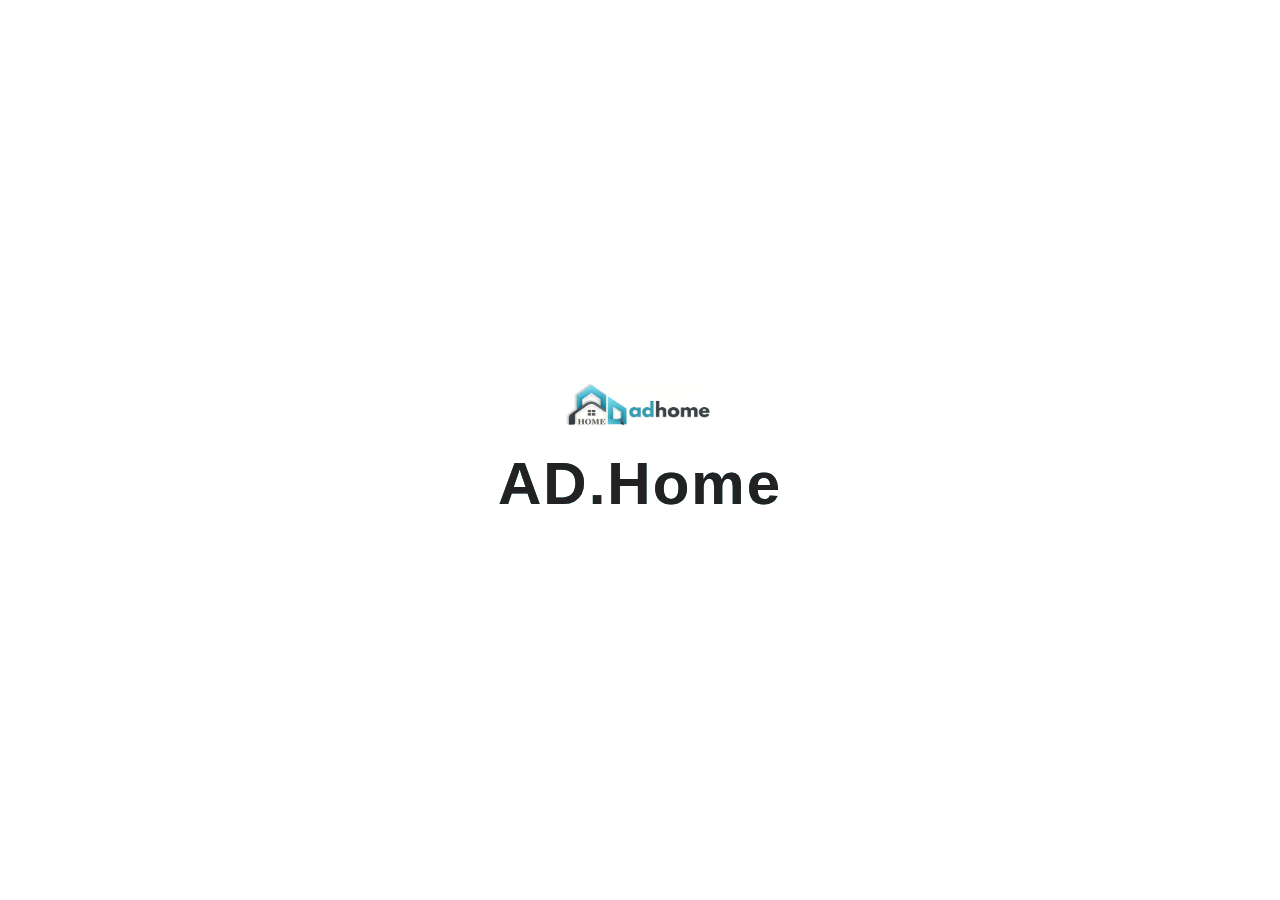
<file: index.html>
<!DOCTYPE html>
<html lang="en">

<head>
    <meta charset="UTF-8">
    <meta http-equiv="X-UA-Compatible" content="IE=edge">
    <meta name="viewport" content="width=device-width, initial-scale=1.0">
    <title>adhome</title>
    <link rel="stylesheet" href="index.css">
    <link rel="stylesheet" href="style.css">

    <link href="https://cdnjs.cloudflare.com/ajax/libs/font-awesome/5.15.4/css/all.min.css" rel="stylesheet">

    <style>
        .home .home-box {
            width: 100%;
            height: 110vh;
            background: linear-gradient(rgba(0, 0, 0, 0.45), rgba(0, 0, 0, 0.45)), url(homebg.png);
            background-repeat: no-repeat;
            background-size: cover;
            background-position: center;
            margin-top: 5rem;
        }
        
        .home .home-box .content {
            width: 100%;
            height: calc(100% - 65px);
            display: flex;
            justify-content: center;
            align-items: center;
            flex-direction: column;
        }
        
        .home .home-box .content h5 {
            text-transform: uppercase;
            color: white;
            font-size: .9rem;
            font-weight: 400;
            margin-bottom: 2rem;
            margin-top: 9rem;
        }
        
        .home .home-box .content h1 {
            font-size: 4rem;
            max-width: 50rem;
            color: white;
            /* Warna utama teks */
            text-align: center;
            font-weight: 600;
            line-height: 1.2;
            margin-bottom: 1rem;
            text-shadow: /* Bayangan utama */
            4px 4px 0 rgba(0, 0, 0, 0.4);
            /* Opsional: Bayangan lembut */
        }
        
        .home .home-box .content p {
            color: white;
            font-weight: 300;
            max-width: 40rem;
            font-size: 2rem;
            text-align: center;
            margin-bottom: 1rem;
        }
        
        .cta {
            margin-top: 1rem;
            display: inline-block;
            height: 10px;
            padding: 2rem 4rem;
            font-size: 1.5rem;
            color: white;
            background: linear-gradient(270deg, #036E89 30%, #369CB0 70%);
            border-radius: 30px;
            text-shadow: 1px 1px 0 rgba(0, 0, 0, 0.6);
            box-shadow: 1px 1px 3px rgba(1, 1, 3, 0.5);
            position: relative;
            /* Dibutuhkan untuk efek tambahan */
            overflow: hidden;
            text-align: left;
            /* Menghindari elemen glitch keluar dari tombol */
        }
        
        .cta::before {
            content: '';
            position: absolute;
            top: 0;
            left: -100%;
            /* Awal di luar tombol */
            width: 150%;
            /* Lebih lebar dari tombol untuk efek smooth */
            height: 100%;
            background: rgba(255, 255, 255, 0.3);
            transform: skewX(-45deg);
            /* Efek miring */
            animation: glitch-light 2s infinite;
            z-index: 1;
            pointer-events: none;
            /* Jangan mengganggu interaksi tombol */
        }
        
        .cta:hover {
            background: transparent;
            border: 1px solid #036E89;
            color: white;
        }
        
        @media (max-width: 768px) {
            .home .home-box {
                width: 100%;
                height: 100vh;
                background: linear-gradient(rgba(0, 0, 0, 0.45), rgba(0, 0, 0, 0.45)), url(bghomem.png);
                background-repeat: no-repeat;
                background-size: cover;
                background-position: center;
            }
            .cta {
                padding: 2rem 4rem;
                height: auto;
                /* Lebih kecil untuk layar HP */
                font-size: 1.3rem;
                /* Ukuran font lebih kecil */
                border-radius: 20px;
                /* Radius lebih kecil agar sesuai layar kecil */
            }
        }
        
        @media (max-width: 480px) {
            .cta {
                padding: 2rem 4rem;
                height: auto;
                /* Lebih kecil untuk layar HP */
                font-size: 1.3rem;
                /* Ukuran font lebih kecil */
                border-radius: 20px;
                /* Radius lebih kecil agar sesuai layar kecil */
            }
            header {
                padding: 0.5rem;
                box-shadow: none;
                margin-top: -0.7rem;
                padding-top: 0.7rem;
                left: 0;
                right: 0;
            }
        }
        
        .o {
            padding-bottom: 35px;
        }
        
        @keyframes glitch-light {
            0% {
                left: -150%;
                /* Mulai dari luar kiri */
            }
            50% {
                left: 100%;
                /* Bergerak ke luar kanan */
            }
            100% {
                left: 150%;
                /* Menghilang ke kanan */
            }
        }
        /* Property Card Start */
        
        .main-card {
            width: 800px;
            max-height: none;
            height: 180px;
            margin: 20px auto;
            padding: 1rem;
            background-color: #ffffff;
            border: 1px solid #ddd;
            border-radius: none;
            box-shadow: 0 4px 6px rgba(0, 0, 0, 0.306);
            transition: all 0.3s ease;
            border-radius: 20px;
        }
        
        .property-section {
            text-align: center;
            margin: 10px 0;
            margin-bottom: 5px;
        }
        
        .property-section .property-cards {
            display: flex;
            justify-content: flex-start;
            gap: 15px;
            /* Responsif untuk semua perangkat */
        }
        
        .property-section h2 {
            font-size: 24px;
            font-weight: bold;
            text-align: center;
            margin-top: -1rem;
        }
        
        .property-section p {
            font-size: 15px !important;
            color: black;
            margin-bottom: 5px;
            display: flex;
            align-items: center;
            justify-content: center;
            text-align: center;
            font-weight: 400;
            margin-left: 19.1rem;
        }
        
        .property-cards {
            display: flex;
            justify-content: center;
            flex-wrap: nowrap;
            gap: 10px;
            overflow-x: hidden;
            /* Menghilangkan scroll horizontal */
            padding: 10px;
            cursor: pointer;
        }
        
        .property-card {
            border: 2px solid black;
            border-radius: 8px;
            width: 140px;
            text-align: center;
            box-shadow: 0 4px 6px rgba(0, 0, 0, 0.1);
            overflow: hidden;
            background-color: #fff;
            flex-shrink: 0;
            height: 90px;
            border-radius: 40px;
            margin-top: -1rem;
        }
        
        .card-header {
            background-color: #777777c9;
            font-size: 12px;
            font-weight: bold;
            color: black;
            padding: 5px;
            border-radius: 10px;
        }
        
        .card-body {
            display: flex;
            flex-direction: column;
            /* Susun elemen secara vertikal */
            align-items: center;
            /* Teks dan gambar berada di tengah */
            justify-content: center;
            /* Posisikan elemen di tengah secara vertikal */
            padding: 0;
            /* Hilangkan padding yang tidak diperlukan */
            margin-top: 10px;
        }
        
        .property-icon {
            margin-top: -5px;
            width: 50px;
            height: 50px;
            margin-bottom: -10px;
            /* Memberikan jarak antara gambar dan teks */
        }
        
        .property-card .card-body p {
            margin-top: 15px;
            /* Menambahkan jarak di atas teks p */
            color: black;
            font-weight: 400;
        }
        
        .property-card p {
            font-size: 12px;
            font-weight: bold;
            margin: 0;
            font-weight: 800;
        }
        /* Media Query untuk perangkat kecil */
        
        @media (max-width: 768px) {
            .home .home-box {
                margin-top: -5rem;
            }
            .home .home-box .content h1 {
                font-size: 3.5rem;
            }
            .o {
                padding-bottom: 20px;
            }
            .main-card {
                width: 90%;
                padding: 1rem;
                max-height: none;
                height: 165px;
                border-radius: 20px;
            }
            .property-section .property-cards {
                padding-left: 5%;
            }
            .property-section h2 {
                padding-right: 10px;
                /* Mengurangi padding kanan untuk lebih responsif */
                margin-bottom: 10px;
                /* Memberikan jarak antar elemen */
            }
            .property-section p {
                padding-right: 10px;
                /* Mengurangi padding kanan agar tidak terlalu jauh */
                margin-bottom: 5px;
                margin-left: 0;
                font-size: 10px;
                /* Memberikan jarak antar elemen */
            }
            .card-body {
                padding: 0px;
                /* Menghapus padding negatif yang mungkin menyebabkan masalah */
                margin-top: 5px;
                /* Menambahkan sedikit jarak di atas elemen */
            }
            .property-cards {
                gap: 10px;
                /* Jarak antar kartu lebih proporsional */
                padding-left: 20px;
                /* Mengurangi padding kiri agar lebih rapi */
            }
            .property-card {
                margin-top: 0;
                width: 120px;
                height: 90px;
                padding: -5px;
                border-radius: 30px;
            }
            .property-icon {
                margin-top: 10px;
                width: 42px;
                height: 42px;
                margin-bottom: 5px;
            }
            .property-card p {
                font-size: 11px;
                margin-top: 5px;
                padding: -10px;
                text-align: center;
                display: flex;
                margin-left: 1rem;
                /* Menambahkan jarak atas agar lebih konsisten */
            }
        }
        
        @media (max-width: 480px) {
            .main-card {
                width: 95%;
                max-height: 300px;
                padding: 10px;
                /* Menambahkan padding agar terlihat lebih rapi */
            }
            .property-section .property-cards {
                padding-left: 2%;
            }
            .property-section h2 {
                font-size: 20px;
                text-align: center;
                margin-bottom: 8px;
                /* Menambah jarak antar elemen */
            }
            .property-section p {
                font-size: 14px;
                text-align: center;
                margin-bottom: 8px;
                /* Menambah jarak antar elemen */
            }
            .property-cards {
                gap: 8px;
                /* Jarak antar kartu lebih kecil di layar kecil */
                padding: 0 10px;
                border-radius: 10px;
                /* Memberikan ruang tepi kiri dan kanan */
            }
            .property-card {
                width: 120px;
                height: 80px;
            }
            .property-icon {
                width: 42px;
                height: 42px;
                margin-top: 2px;
                margin-bottom: -13px;
            }
            .property-card p {
                font-size: 8px;
                margin-top: 3px;
                /* Menambah sedikit jarak antar teks */
            }
        }
        
        .pad1 {
            padding: 1rem;
        }
        
        .intro-wrapper {
            text-align: center;
            display: flex;
            flex-direction: column;
            /* Mengubah arah flex menjadi kolom */
            justify-content: center;
            align-items: center;
            height: 100vh;
            background: white;
            color: #fff;
            font-family: 'Arial', sans-serif;
            overflow: hidden;
            transition: background 1s ease-in-out;
        }
        
        .gambar {
            max-width: 150px;
            margin-bottom: 20px;
            /* Memberikan jarak antara gambar dan teks */
        }
        
        .intro-text {
            font-size: 60px;
            font-weight: bold;
            letter-spacing: 2px;
            position: relative;
            color: white;
            animation: glitch 2.5s infinite;
        }
        
        .intro-text::before,
        .intro-text::after {
            content: attr(data-text);
            position: absolute;
            left: 0;
            top: 0;
            width: 100%;
            height: 100%;
            background: inherit;
            overflow: hidden;
            clip-path: inset(0 0 0 0);
        }
        
        .intro-text::before {
            color: #369CB0;
            animation: glitchBefore 2.5s infinite;
        }
        
        .intro-text::after {
            color: #222;
            animation: glitchAfter 2.5s infinite;
        }
        
        @keyframes glitch {
            0% {
                transform: none;
            }
            33% {
                transform: skew(-2deg, -2deg);
            }
            66% {
                transform: skew(2deg, 2deg);
            }
            100% {
                transform: none;
            }
        }
        
        @keyframes glitchBefore {
            0% {
                clip-path: inset(0 0 50% 0);
                transform: translate(-2px, -2px);
            }
            50% {
                clip-path: inset(30% 0 30% 0);
                transform: translate(2px, 2px);
            }
            100% {
                clip-path: inset(0 0 50% 0);
                transform: translate(-2px, -2px);
            }
        }
        
        @keyframes glitchAfter {
            0% {
                clip-path: inset(50% 0 0 0);
                transform: translate(2px, 2px);
            }
            50% {
                clip-path: inset(30% 0 30% 0);
                transform: translate(-2px, -2px);
            }
            100% {
                clip-path: inset(50% 0 0 0);
                transform: translate(2px, 2px);
            }
        }
        
        .bus-wrapper {
            display: none;
        }
        
        .bus-wrapper.show {
            display: block;
        }
        
        .custom-slideshow-container {
            position: relative;
            width: 100%;
            height: 75vh;
            /* Sesuaikan tinggi gambar */
            overflow: hidden;
            margin-top: 0;
            border-radius: 10px;
            object-fit: contain;
        }
        /* Slide Items */
        
        .custom-slide {
            display: none;
            /* Default: Hidden */
            width: 100%;
            height: 100%;
            position: absolute;
            box-sizing: border-box;
            border-radius: 10px;
            overflow: hidden;
        }
        
        .custom-slide img {
            width: 100%;
            height: 100%;
            object-fit: contain;
        }
        /* Fade Animation */
        
        .custom-fade {
            animation: fadeEffect 1.5s;
        }
        /* Dots Navigation */
        
        .custom-dots-container {
            text-align: center;
            margin-top: 10px;
            margin-left: 43%;
        }
        
        .custom-dot {
            display: inline-block;
            height: 10px;
            width: 10px;
            background-color: #ccc;
            margin: 0 5px;
            cursor: pointer;
            border-radius: 50%;
            transition: background-color 0.3s;
        }
        
        button.prev,
        button.next {
            position: absolute;
            top: 50%;
            padding: 16px;
            background: #33333394;
            color: white;
            border: none;
            cursor: pointer;
            font-size: 18px;
            z-index: 1;
            border-radius: 50%;
        }
        
        button.prev {
            left: 10px;
            transform: translateY(-50%);
        }
        
        button.next {
            right: 10px;
            transform: translateY(-50%);
        }
        /* Active Dot */
        
        .custom-dot.active {
            background: #369CB0;
        }
        /* Fade Effect for transition */
        
        @keyframes fadeEffect {
            0% {
                opacity: 0;
            }
            100% {
                opacity: 1;
            }
        }
        /* Styling untuk tombol prev/next */
        /* Fade Keyframes */
        
        @keyframes fadeEffect {
            from {
                opacity: 0.4;
            }
            to {
                opacity: 1;
            }
        }
        
        @media (max-width: 768px) {
            .custom-slideshow-container {
                position: relative;
                width: 100%;
                height: 30vh;
                /* Sesuaikan tinggi gambar */
                overflow: hidden;
                margin-top: 2rem;
                border-radius: 10px;
            }
            .custom-dots-container {
                text-align: center;
                margin-top: 10px;
                margin-left: 32%;
            }
            button.prev,
            button.next {
                padding: 10px;
                /* Kurangi padding untuk perangkat kecil */
                font-size: 14px;
                /* Kurangi ukuran font untuk perangkat kecil */
            }
            button.prev {
                left: 5px;
                /* Perbaiki posisi agar tombol tidak terlalu ke luar layar */
            }
            button.next {
                right: 5px;
                /* Perbaiki posisi agar tombol tidak terlalu ke luar layar */
            }
        }
        
        @media (max-width: 450px) {
            .custom-slideshow-container {
                position: relative;
                width: 100%;
                height: 25vh;
                /* Sesuaikan tinggi gambar */
                overflow: hidden;
                margin-top: 2rem;
                border-radius: 15px;
            }
            .custom-dots-container {
                text-align: center;
                margin-top: 10px;
                margin-left: 25%;
            }
        }
        /* footer section ends here  */
    </style>
</head>

<body>
    <div class="intro-wrapper" id="intro-wrapper">
        <img src="logofix.jpg" alt="Logo" class="gambar">
        <!-- Add your image source here -->
        <div class="intro-text" data-text="AD.Home">AD.Home</div>
    </div>
    <div class="bus-wrapper" id="bus-wrapper">
        <header class="header">
            <nav class="navbar">
                <a href="#" class="nav-logo"><img src="logofix.jpg" alt=""></a>
                <ul class="nav-menu">
                    <li class="nav-item">
                        <a href="index.html" class="nav-link" style="color: #369CB0;">home</a>
                    </li>
                    <li class="nav-item">
                        <a href="about.html" class="nav-link">about</a>
                    </li>
                    <li class="nav-item">
                        <a href="official.html" class="nav-link">official partner</a>
                    </li>
                    <li class="nav-item">
                        <a href="contact.html" class="nav-link">contact</a>
                    </li>
                </ul>
                <a href="https://wa.me/62822133355?text=Halo adhome.co.id saya ingin bertyanya seputar AD.Home" class="action-btn">Hubungi Kami</a>
                <div class="hamburger">
                    <span class="bar"></span>
                    <span class="bar"></span>
                    <span class="bar"></span>
                </div>
            </nav>
        </header>
        <!-- home section starts here  -->
        <section class="home">
            <div class="home-box">
                <div class="content">
                    <h5><span style="color: #369CB0; ">ad</span>.home</h5>
                    <h1>Cari dan Miliki Hunian Impianmu</h1>
                    <p style="  text-shadow: 
            2px 2px 0 rgba(0, 0, 0, 0.5);">Wujudkan hunian Impianmu dengan cara yang mudah dan berbagai macam pilihan</p>


                    <!-- property start -->
                    <div class="main-card">
                        <div class="property-section">
                            <h2>Tipe Properti</h2>
                            <p style="color: black; text-align: center;">Cari properti baru dan secondary di AD.Home</p>
                            <div class="property-cards">
                                <div class="property-card">

                                    <div class="card-body">
                                        <img src="slide (1).jpg" alt="Rumah" class="property-icon" />
                                        <p style="color: black; font-weight: 700;">Rumah</p>
                                    </div>
                                </div>
                                <div class="property-card">

                                    <div class="card-body">
                                        <img src="slide (3).jpg" alt="Apartment" class="property-icon" />
                                        <p style="color: black; font-weight: 700;">Apartment</p>
                                    </div>
                                </div>
                                <div class="property-card">

                                    <div class="card-body">
                                        <img src="slide (6).jpg" alt="Ruko" class="property-icon" />
                                        <p style="color: black; font-weight: 700;">Ruko</p>
                                    </div>
                                </div>
                                <div class="property-card">

                                    <div class="card-body">
                                        <img src="slide (4).jpg" alt="Kavling" class="property-icon" />
                                        <p style="color: black; font-weight: 700;">Kavling</p>
                                    </div>
                                </div>
                                <div class="property-card">

                                    <div class="card-body">
                                        <img src="slide (2).jpg" alt="Gudang" class="property-icon" />
                                        <p style="color: black; font-weight: 700;">Gudang</p>
                                    </div>
                                </div>
                                <div class="property-card">

                                    <div class="card-body">
                                        <img src="slide (5).jpg" alt="Office" class="property-icon" />
                                        <p style="color: black; font-weight: 700;">Office</p>
                                    </div>
                                </div>
                            </div>
                        </div>
                    </div>
                    <a href="about.html" class="cta o">Tentang Kami </a>
                    <!-- property end -->

                </div>
            </div>
        </section>
        <!-- home section ends here  -->


        <!-- featured section starts here  -->
        <section class="featured pad1">
            <div class="gallery">
                <div class="box ">
                    <div class="first-box">
                        <h4 class="label"><span style="color: #369CB0;">AD</span>.Home</h4>
                        <h2 class="heading">kenyamanan anda <span style="color: #369CB0; text-shadow: 1px 1px 0 rgba(0, 0, 0, 0.18);">proritas</span> kami</h2>
                        <p>
                            Di rumah, kenyamanan adalah segalanya. Kami berkomitmen untuk memberikan pengalaman terbaik, menghadirkan solusi yang memudahkan dan memenuhi setiap kebutuhan Anda. Setiap detail diperhatikan untuk memastikan Anda merasa betah dan aman, seperti di rumah
                            sendiri.
                        </p>
                        <a href="official.html">Official partner</a>
                        <div class="image">
                            <img src="logofix.jpg" alt="">
                        </div>
                    </div>
                </div>
                <div class="custom-slideshow-container" id="slider">
                    <!-- Slide Items -->
                    <div class="custom-slide custom-fade">
                        <img src="caros1.jpg" alt="Slide 1">
                    </div>
                    <div class="custom-slide custom-fade">
                        <img src="caros22.jpg" alt="Slide 2">
                    </div>
                    <div class="custom-slide custom-fade">
                        <img src="caros2.jpg" alt="Slide 3">
                    </div>
                    <div class="custom-slide custom-fade">
                        <img src="caros3.jpg" alt="Slide 4">
                    </div>
                    <div class="custom-slide custom-fade">
                        <img src="caros4.jpg" alt="Slide 5">
                    </div>
                    <div class="custom-slide custom-fade">
                        <img src="caros5.jpg" alt="Slide 6">
                    </div>
                    <div class="custom-slide custom-fade">
                        <img src="caros6.jpg" alt="Slide 7">
                    </div>
                    <div class="custom-slide custom-fade">
                        <img src="caros6.jpg" alt="Slide 8">
                    </div>

                    <!-- Prev and Next Buttons -->
                    <button class="prev" onclick="plusSlides(-1)">&#10094;</button>
                    <button class="next" onclick="plusSlides(1)">&#10095;</button>
                </div>

                <!-- Dots Navigation -->
                <div class="custom-dots-container">
                    <span class="custom-dot" onclick="setSlideFromDot(0)"></span>
                    <span class="custom-dot" onclick="setSlideFromDot(1)"></span>
                    <span class="custom-dot" onclick="setSlideFromDot(2)"></span>
                    <span class="custom-dot" onclick="setSlideFromDot(3)"></span>
                    <span class="custom-dot" onclick="setSlideFromDot(4)"></span>
                    <span class="custom-dot" onclick="setSlideFromDot(5)"></span>
                    <span class="custom-dot" onclick="setSlideFromDot(6)"></span>
                    <span class="custom-dot" onclick="setSlideFromDot(7)"></span>
                </div>

                <!-- <div class="box ">
                    <img src="bgbg.jpg" alt="">
                    <div class="content">
                        <h2>contoh artikel</h2>
                        <p>Lorem ipsum dolor sit amet.</p>
                        <div class="review-and-idr">
                            <div class="review"><i class="fa fa-star"></i> 4.9 | 853 review</div>

                        </div>
                    </div>
                </div>
                <div class="box ">
                    <img src="bgbg.jpg" alt="">
                    <div class="content">
                        <h2>contoh artikel</h2>
                        <p>Lorem ipsum dolor sit amet.</p>
                        <div class="review-and-idr">
                            <div class="review"><i class="fa fa-star"></i> 4.9 | 853 review</div>

                        </div>
                    </div>
                </div>
                <div class="box">
                    <img src="bgbg.jpg" alt="">
                    <div class="content">
                        <h2>contoh artikel</h2>
                        <p>Lorem ipsum dolor sit amet.</p>
                        <div class="review-and-idr">
                            <div class="review"><i class="fa fa-star"></i> 4.9 | 853 review</div>

                        </div>
                    </div>
                </div> -->
            </div>
        </section>
        <!-- featured section ends here  -->


        <!-- article section starts here  -->
        <section class="article pad1">

            <h2 class="heading">AD.Home</h2>
            <div class="container">

                <div class="latest-article">
                    <a href="https://www.detik.com/properti/tips-dan-panduan/d-7292730/beli-rumah-sekarang-atau-nanti-ini-saran-crazy-rich-jusuf-hamka/amp" target="_blank" style="text-decoration: none;">
                        <img src="yusuf.jpg" alt="">
                        <p>Jusuf Hamka.</p>
                        <h3>Beli Rumah Sekarang atau Nanti? Ini Saran Crazy Rich Jusuf Hamka</h3>
                    </a>
                </div>

                <div class="more-article">
                    <div class="box box1">
                        <div class="image">
                            <img src="bgbg.jpg" alt="">
                        </div>
                        <div class="text">
                            <h3>contoh artikel</h3>
                            <li>Lorem ipsum dolor sit amet.</li>
                        </div>
                    </div>
                    <div class="box box2">
                        <div class="image">
                            <img src="bgbg.jpg" alt="">
                        </div>
                        <div class="text">
                            <h3>contoh artikel</h3>
                            <li>Lorem ipsum dolor sit amet.</li>
                        </div>
                    </div>
                    <!-- <div class="box box3">
                        <div class="image">
                            <img src="bgbg.jpg" alt="">
                        </div>
                        <div class="text">
                            <h3>contoh artikel</h3>
                            <li>Lorem ipsum dolor sit amet.</li>
                        </div>
                    </div> -->
                    <!-- <div class="box box4">
                        <div class="image">
                            <img src="bgbg.jpg" alt="">
                        </div>
                        <div class="text">
                            <h3>contoh artikel</h3>
                            <li>Lorem ipsum dolor sit amet.</li>
                        </div>
                    </div> -->
                </div>
            </div>
        </section>
        <!-- article section ends here  -->
        <!-- footer section starts here  -->
        <footer>
            <section class="footer">
                <div class="container">
                    <div class="detail">
                        <h3><img src="logor.png" alt=""></h3>
                        <p>Ruko river town jl. Celebration boulevard Blok BA 2 no.20. Grand wisata kel.lambang sari. Kec. Tambun Selatan kab bekasi 17510. Jawa Barat.</p>
                        <h5>Social Media </h5>
                        <a href="#">Official.adhome@gmail.com</a>
                        <!--  -->
                        <div class="social">
                            <a href="https://www.facebook.com/username" target="_blank" class="icon" title="Facebook">
                                <i class="fab fa-facebook-square"></i>
                            </a>
                            <a href="https://www.instagram.com/adhome.co.id?igsh=MWtjOTBvbWk1cnFtdA==" target="_blank" class="icon" title="Instagram">
                                <i class="fab fa-instagram"></i>
                            </a>
                            <a href="https://www.tiktok.com/@username" target="_blank" class="icon" title="TikTok">
                                <i class="fab fa-tiktok"></i>
                            </a>

                        </div>
                    </div>
                    <div class="about-us">
                        <h4>Menu</h4>
                        <li><a href="index.html">home</a></li>
                        <li><a href="about.html">about us</a></li>
                        <li><a href="official.html">official partner<span>Lihat Sekarang!</span></a></li>
                        <li><a href="contact.html">contact</a></li>
                    </div>
                    <div class="about-us">
                        <h4>help</h4>
                        <li><a href="#">contact</a></li>
                    </div>
                    <div class="about-us">
                        <h4>Butuh Info?</h4>
                        <li><a href="index.html">home</a></li>
                        <li><a href="about.html">about AD.Home</a></li>
                    </div>
                </div>

                <div class="copyright">
                    <div style="color: black; font-weight: 540; text-align: center;">
                        &copy;2025 - AD.Home all rights reserved
                    </div>

                </div>
            </section>
        </footer>
        <a href="https://wa.me/62822133355?text=Halo adhome.co.id saya ingin bertyanya seputar AD.Home" class="whatsapp-float" target="_blank" title="Hubungi kami di WhatsApp">
            <div class="whatsapp-ripple"></div>
            <img src="iconwa.png" alt="WhatsApp">
        </a>

    </div>
    <!-- footer section ends here  -->

    <script src="script.js"></script>

    <script>
        // Handle the intro animation and show bus content after 3 seconds
        setTimeout(() => {
            document.getElementById('intro-wrapper').style.display = 'none'; // Hide the intro animation
            document.getElementById('bus-wrapper').classList.add('show'); // Show the bus content
        }, 3000); // 3 seconds delay for the animation
    </script>

</body>

</html>
</file>
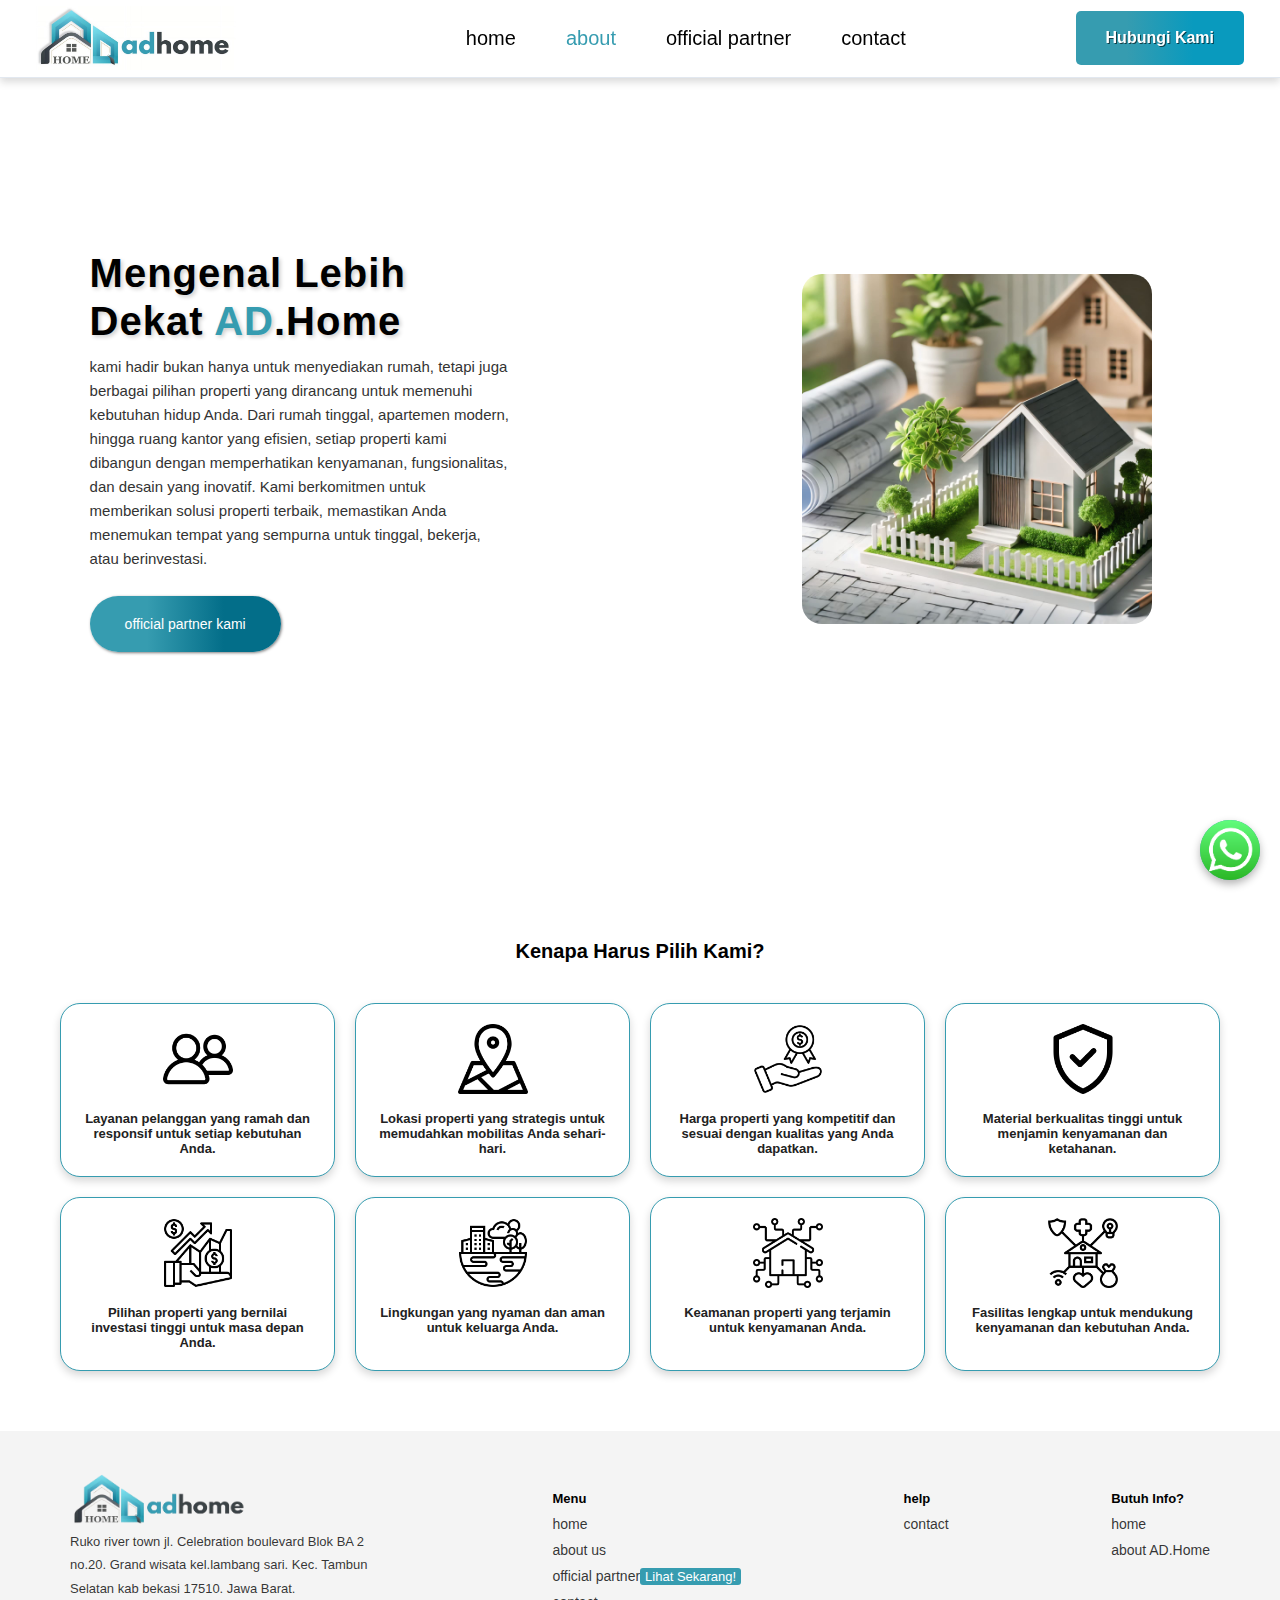
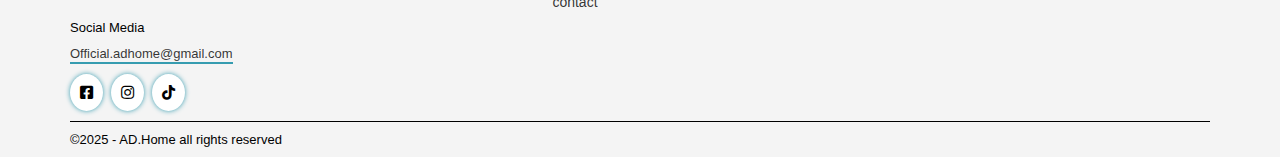
<file: about.html>
<!DOCTYPE html>
<html lang="en">

<head>
    <meta charset="UTF-8">
    <meta name="viewport" content="width=device-width, initial-scale=1.0">
    <title>About us -adhome</title>
    <link rel="stylesheet" href="style.css">
    <link href="https://cdnjs.cloudflare.com/ajax/libs/font-awesome/5.15.4/css/all.min.css" rel="stylesheet">
    <style>
        body {
            font-family: 'poppins', sans-serif;
        }
        
        ul {
            margin: 0;
            padding: 0;
            list-style: none;
        }
        
        a {
            text-decoration: none;
        }
        
        .horo {
            min-height: 100vh;
            display: flex;
            align-items: center;
            justify-content: space-between;
            background-color: white;
            position: relative;
            margin-bottom: 0;
            background: white;
            background-position: center;
            background-repeat: no-repeat;
            background-size: cover;
            flex-wrap: wrap;
            /* Memungkinkan elemen untuk mengalir pada layar kecil */
        }
        
        .horo .contont {
            flex: 1;
            padding: 1.4rem 7%;
            max-width: 60rem;
            margin-right: 20px;
            /* Jarak antara teks dan gambar */
        }
        
        .horo .contont h1 {
            font-family: 'Josefin Sans', sans-serif;
            font-size: 4em;
            color: black;
            text-shadow: 2px 2px 4px rgba(0, 0, 0, 0.2);
            font-weight: 600;
            line-height: 1.2;
            margin-bottom: 1rem;
            letter-spacing: 1px;
            /* Menambahkan jarak antar huruf */
        }
        
        .horo .contont p {
            font-size: 1.5rem;
            /* Ukuran font yang lebih nyaman untuk dibaca */
            margin-top: 1rem;
            line-height: 1.6;
            font-weight: 400;
            /* Mengurangi ketebalan font agar lebih ringan */
            color: #333;
            max-width: 500px;
            margin-bottom: 1.5rem;
        }
        
        .horo .contont .cto {
            margin-top: 1rem;
            display: inline-block;
            padding: 2rem 3.5rem;
            font-size: 1.4rem;
            color: white;
            background: linear-gradient(270deg, #036E89 30%, #369CB0 70%);
            border-radius: 30px;
            box-shadow: 1px 1px 3px rgba(1, 1, 3, 0.5);
            text-decoration: none;
        }
        
        .horo .contont .cto:hover {
            background: transparent;
            border: 1px solid #369CB0;
            color: #369CB0;
        }
        /* Gaya untuk gambar bus */
        
        .horo .bus {
            position: relative;
            right: 10%;
            width: 350px;
        }
        
        .horo .bus img {
            width: 100%;
            max-width: 350px;
            height: auto;
            object-fit: cover;
            border-radius: 20px;
        }
        /* Media Queries untuk perangkat dengan lebar maksimal 768px */
        
        @media screen and (max-width: 768px) {
            .horo {
                text-align: center;
                flex-direction: column;
                /* Gambar turun ke bawah teks pada perangkat kecil */
            }
            .horo .contont {
                margin-top: 70px;
            }
            .horo .contont h1 {
                font-size: 3.5em;
            }
            .horo .contont p {
                font-size: 1.5rem;
            }
            .horo .contont .cto {
                font-size: 1.2rem;
                padding: 2rem 3rem;
            }
            .horo .bus {
                right: 0;
                width: 80%;
                /* Menyesuaikan ukuran gambar */
                margin-top: 2rem;
                /* Memberikan jarak setelah teks */
            }
        }
        /* Media Queries untuk perangkat dengan lebar maksimal 480px */
        
        @media screen and (max-width: 480px) {
            .horo .contont {
                margin-top: 70px;
            }
            .horo .contont h1 {
                font-size: 2.8em;
            }
            .horo .contont p {
                font-size: 1.3rem;
            }
            .horo .contont .cto {
                font-size: 1.3rem;
                padding: 2rem 3rem;
            }
        }
        
        .why-choose-us {
            text-align: center;
            padding: 40px 20px;
        }
        
        .why-choose-us h2 {
            font-size: 2rem;
            margin-bottom: 20px;
            color: black;
        }
        
        .card-container {
            display: grid;
            grid-template-columns: repeat(4, 1fr);
            /* Default: 4 card sejajar */
            gap: 20px;
            max-width: 1200px;
            margin: 0 auto;
            padding: 20px;
        }
        
        .card {
            background: #fff;
            border-radius: 8px;
            box-shadow: 0 4px 8px rgba(0, 0, 0, 0.162);
            padding: 20px;
            text-align: center;
            transition: transform 0.3s ease;
            border-radius: 20px;
            border: 1px solid #369CB0;
        }
        
        .card:hover {
            transform: translateY(-10px);
        }
        
        .card img {
            width: 70px;
            height: 70px;
            object-fit: contain;
            margin-bottom: 15px;
        }
        
        .card p {
            font-size: 1.3rem;
            color: #222;
            font-weight: 600;
        }
        /* Responsiveness */
        
        @media (max-width: 992px) {
            .card-container {
                grid-template-columns: repeat(2, 1fr);
                /* 2 card sejajar untuk perangkat kecil */
            }
        }
        
        @media (max-width: 480px) {
            .card p {
                font-size: 1rem;
            }
        }
    </style>
</head>

<body>
    <header class="header">
        <nav class="navbar">
            <a href="#" class="nav-logo"><img src="logofix.jpg" alt=""></a>
            <ul class="nav-menu">
                <li class="nav-item">
                    <a href="index.html" class="nav-link">home</a>
                </li>
                <li class="nav-item">
                    <a href="about.html" class="nav-link" style="color: #369CB0;">about</a>
                </li>
                <li class="nav-item">
                    <a href="official.html" class="nav-link">official partner</a>
                </li>
                <li class="nav-item">
                    <a href="contact.html" class="nav-link">contact</a>
                </li>
            </ul>
            <a href="https://wa.me/62822133355?text=Halo adhome.co.id saya ingin bertyanya seputar AD.Home" class="action-btn">Hubungi Kami</a>
            <div class="hamburger">
                <span class="bar"></span>
                <span class="bar"></span>
                <span class="bar"></span>
            </div>
        </nav>
    </header>
    <section class="horo" id="home">
        <main class="contont">
            <div data-aos="fade-right" data-aos-duration="700">
                <h1>
                    Mengenal Lebih Dekat <span style="color: #369CB0;">AD</span>.Home


                </h1>
                <p> kami hadir bukan hanya untuk menyediakan rumah, tetapi juga berbagai pilihan properti yang dirancang untuk memenuhi kebutuhan hidup Anda. Dari rumah tinggal, apartemen modern, hingga ruang kantor yang efisien, setiap properti kami dibangun
                    dengan memperhatikan kenyamanan, fungsionalitas, dan desain yang inovatif. Kami berkomitmen untuk memberikan solusi properti terbaik, memastikan Anda menemukan tempat yang sempurna untuk tinggal, bekerja, atau berinvestasi.</p>

                <a href="official.html" class="cto">official partner kami</a>
            </div>
        </main>

        <div class="bus">
            <img src="rumah.jpg" alt="">
        </div>


    </section>


    <section class="why-choose-us">
        <h2>Kenapa Harus Pilih Kami?</h2>
        <div class="card-container">
            <div class="card">
                <img src="about (8).png" alt="Gambar 1">
                <p>Layanan pelanggan yang ramah dan responsif untuk setiap kebutuhan Anda.</p>
            </div>
            <div class="card">
                <img src="about (6).png" alt="Gambar 2">
                <p>Lokasi properti yang strategis untuk memudahkan mobilitas Anda sehari-hari.</p>
            </div>
            <div class="card">
                <img src="about (5).png" alt="Gambar 3">
                <p>Harga properti yang kompetitif dan sesuai dengan kualitas yang Anda dapatkan.</p>
            </div>
            <div class="card">
                <img src="about (7).png" alt="Gambar 4">
                <p>Material berkualitas tinggi untuk menjamin kenyamanan dan ketahanan.</p>
            </div>
            <div class="card">
                <img src="about (4).png" alt="Gambar 4">
                <p>Pilihan properti yang bernilai investasi tinggi untuk masa depan Anda.</p>
            </div>
            <div class="card">
                <img src="about (2).png" alt="Gambar 4">
                <p>Lingkungan yang nyaman dan aman untuk keluarga Anda.</p>
            </div>
            <div class="card">
                <img src="about (9).png" alt="Gambar 4">
                <p>Keamanan properti yang terjamin untuk kenyamanan Anda.</p>
            </div>
            <div class="card">
                <img src="about (1).png" alt="Gambar 4">
                <p>Fasilitas lengkap untuk mendukung kenyamanan dan kebutuhan Anda.</p>
            </div>
        </div>
    </section>
    <!-- footer section starts here  -->
    <footer>
        <section class="footer">
            <div class="container">
                <div class="detail">
                    <h3><img src="logor.png" alt=""></h3>
                    <p>Ruko river town jl. Celebration boulevard Blok BA 2 no.20. Grand wisata kel.lambang sari. Kec. Tambun Selatan kab bekasi 17510. Jawa Barat.</p>
                    <h5>Social Media </h5>
                    <a href="#">Official.adhome@gmail.com</a>
                    <!--  -->
                    <div class="social">
                        <a href="https://www.facebook.com/username" target="_blank" class="icon" title="Facebook">
                            <i class="fab fa-facebook-square"></i>
                        </a>
                        <a href="https://www.instagram.com/adhome.co.id?igsh=MWtjOTBvbWk1cnFtdA==" target="_blank" class="icon" title="Instagram">
                            <i class="fab fa-instagram"></i>
                        </a>
                        <a href="https://www.tiktok.com/@username" target="_blank" class="icon" title="TikTok">
                            <i class="fab fa-tiktok"></i>
                        </a>

                    </div>
                </div>
                <div class="about-us">
                    <h4>Menu</h4>
                    <li><a href="index.html">home</a></li>
                    <li><a href="about.html">about us</a></li>
                    <li><a href="official.html">official partner<span>Lihat Sekarang!</span></a></li>
                    <li><a href="contact.html">contact</a></li>
                </div>
                <div class="about-us">
                    <h4>help</h4>
                    <li><a href="#">contact</a></li>
                </div>
                <div class="about-us">
                    <h4>Butuh Info?</h4>
                    <li><a href="index.html">home</a></li>
                    <li><a href="about.html">about AD.Home</a></li>
                </div>
            </div>

            <div class="copyright">
                <div style="color: black; font-weight: 540; text-align: center;">
                    &copy;2025 - AD.Home all rights reserved
                </div>

            </div>
        </section>
    </footer>
    <a href="https://wa.me/62822133355?text=Halo adhome.co.id saya ingin bertyanya seputar AD.Home" class="whatsapp-float" target="_blank" title="Hubungi kami di WhatsApp">
        <div class="whatsapp-ripple"></div>
        <img src="iconwa.png" alt="WhatsApp">
    </a>
    <script src="script.js"></script>
</body>

</html>
</file>
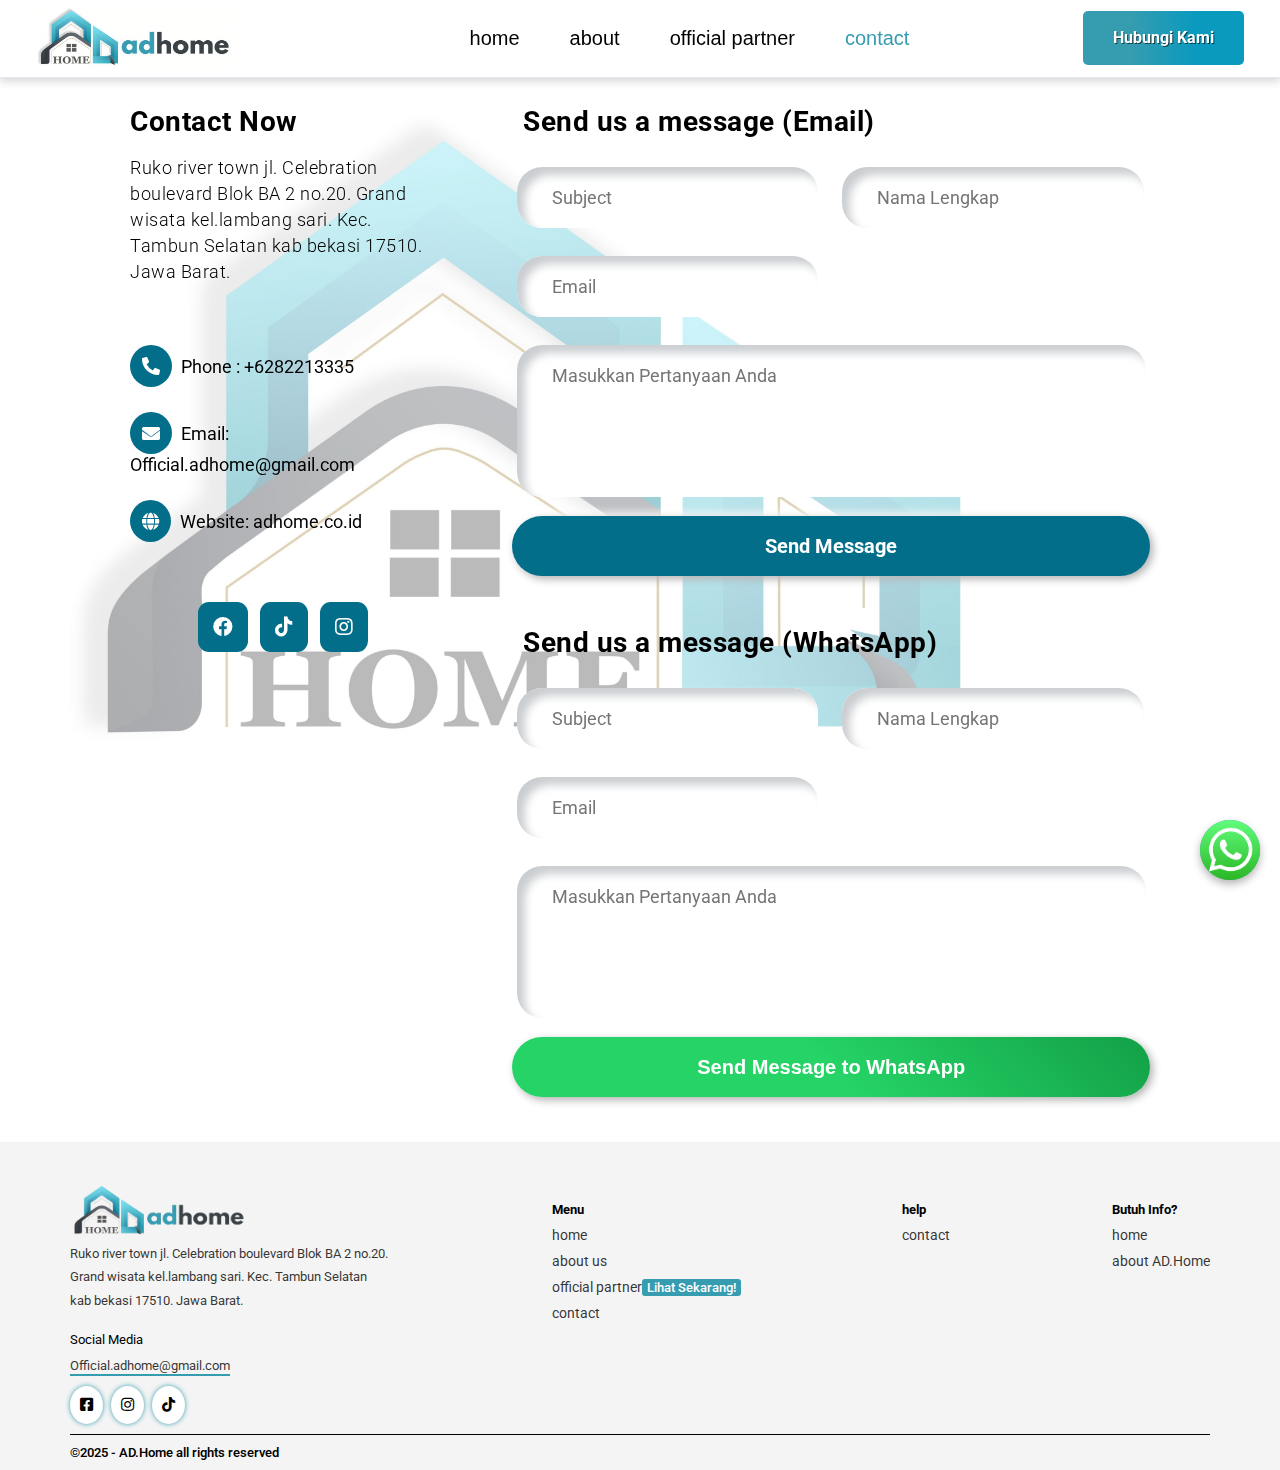
<file: contact.html>
<!DOCTYPE html>
<html lang="en">

<head>
    <meta charset="UTF-8">
    <meta http-equiv="X-UA-Compatible" content="IE=edge">
    <meta name="viewport" content="width=device-width, initial-scale=1.0">
    <title>Contact us - adhome</title>
    <link rel="stylesheet" href="https://fonts.googleapis.com/css2?family=Roboto:wght@300;400;500;700&display=swap">
    <!-- Font Awesome CDN -->
    <link rel="stylesheet" href="https://use.fontawesome.com/releases/v5.15.4/css/all.css">
    <link href="https://cdnjs.cloudflare.com/ajax/libs/font-awesome/5.15.4/css/all.min.css" rel="stylesheet">
    <link rel="stylesheet" href="style.css">
    <style>
        * {
            padding: 0;
            margin: 0;
            box-sizing: border-box;
        }
        
        body {
            background: white;
            font-family: 'poppins', sans-serif;
        }
        
        body::before {
            content: "";
            position: fixed;
            top: 0;
            left: 0;
            width: 100%;
            height: 100%;
            background-image: url(bgcon.jpg);
            background-size: contain;
            background-position: center;
            background-repeat: no-repeat;
            opacity: 0.4;
            /* Transparansi */
            z-index: -1;
            transform: translateX(-20px);
            /* Agar tetap di belakang konten lainnya */
        }
        
        body,
        input,
        textarea,
        a {
            font-family: 'Roboto', sans-serif;
        }
        
        #section-wrapper {
            width: 100%;
            padding: 10px;
            margin-top: 2rem;
        }
        
        .box-wrapper {
            position: relative;
            display: table;
            width: 1100px;
            margin: auto;
            margin-top: 35px;
            border-radius: 30px;
        }
        
        .info-wrap {
            width: 35%;
            height: 551px;
            padding: 40px;
            float: left;
            display: block;
            border-radius: 30px 0px 0px 30px;
            background: none;
            color: black;
        }
        
        .info-title {
            text-align: left;
            font-size: 28px;
            letter-spacing: 0.5px;
        }
        
        .info-sub-title {
            font-size: 18px;
            font-weight: 300;
            margin-top: 17px;
            letter-spacing: 0.5px;
            line-height: 26px;
        }
        
        .info-details {
            list-style: none;
            margin: 60px 0px;
        }
        
        .info-details li {
            margin-top: 25px;
            font-size: 18px;
            color: white;
        }
        
        .info-details li i {
            background: #036E89;
            padding: 12px;
            border-radius: 50%;
            margin-right: 5px;
        }
        
        .info-details li a {
            color: black;
            text-decoration: none;
        }
        
        .info-details li a:hover {
            color: #036E89;
        }
        
        .social-icons {
            list-style: none;
            text-align: center;
            margin: 20px 0px;
        }
        
        .social-icons li {
            display: inline-block;
        }
        
        .social-icons li i {
            background: #036E89;
            color: #fff;
            padding: 15px;
            font-size: 20px;
            border-radius: 22%;
            margin: 0px 5px;
            cursor: pointer;
            transition: all .5s;
        }
        
        .social-icons li i:hover {
            background: #fff;
            color: #036E89;
        }
        
        .form-wrap {
            width: 65%;
            float: right;
            padding: 40px 25px 35px 25px;
            border-radius: 0px 30px 30px 0px;
            background: none;
        }
        
        .form-title {
            text-align: left;
            margin-left: 23px;
            font-size: 28px;
            letter-spacing: 0.5px;
        }
        
        .form-fields {
            display: table;
            width: 100%;
            padding: 15px 5px 5px 5px;
        }
        
        .form-fields input,
        .form-fields textarea {
            border: none;
            outline: none;
            background: none;
            font-size: 18px;
            color: #555;
            padding: 20px 10px 20px 5px;
            width: 100%;
        }
        
        .form-fields textarea {
            height: 150px;
            resize: none;
        }
        
        .form-group {
            width: 46%;
            float: left;
            padding: 0px 30px;
            margin: 14px 12px;
            border-radius: 25px;
            box-shadow: inset 8px 8px 8px #cbced1, inset -8px -8px 8px #ffffff;
            background: white;
        }
        
        .form-fields .form-group:last-child {
            width: 96%;
        }
        
        .submit-button {
            width: 96%;
            height: 60px;
            margin: 0px 12px;
            border-radius: 30px;
            font-size: 20px;
            font-weight: 700;
            outline: none;
            border: none;
            cursor: pointer;
            color: #fff;
            text-align: center;
            background: #036E89;
            box-shadow: 3px 3px 8px #b1b1b1, -3px -3px 8px #ffffff;
            transition: .5s;
        }
        
        .submit-button:hover {
            background: #036E89;
        }
        /* Responsive css */
        
        @media only screen and (max-width: 767px) {
            body::before {
                content: "";
                position: fixed;
                top: 0;
                left: 0;
                width: 100%;
                height: 100%;
                background-image: url(bgconm.jpg);
                background-size: cover;
                background-position: center;
                background-repeat: no-repeat;
                opacity: 0.4;
                /* Transparansi */
                z-index: -1;
                transform: none;
                /* Agar tetap di belakang konten lainnya */
            }
            .box-wrapper {
                width: 100%;
            }
            .info-wrap,
            .form-wrap {
                width: 100%;
                height: inherit;
                float: none;
            }
            .info-wrap {
                border-radius: 30px 30px 0px 0px;
            }
            .form-wrap {
                border-radius: 0px 0px 30px 30px;
            }
            .form-group {
                width: 100%;
                float: none;
                margin: 25px 0px;
            }
            .form-fields .form-group:last-child,
            .submit-button {
                width: 100%;
            }
            .submit-button {
                margin: 10px 0px;
            }
        }
    </style>
</head>

<body>
    <header class="header">
        <nav class="navbar">
            <a href="#" class="nav-logo"><img src="logofix.jpg" alt=""></a>
            <ul class="nav-menu">
                <li class="nav-item">
                    <a href="index.html" class="nav-link">home</a>
                </li>
                <li class="nav-item">
                    <a href="about.html" class="nav-link">about</a>
                </li>
                <li class="nav-item">
                    <a href="official.html" class="nav-link">official partner</a>
                </li>
                <li class="nav-item">
                    <a href="contact.html" class="nav-link" style="color: #369CB0;">contact</a>
                </li>
            </ul>
            <a href="https://wa.me/62822133355?text=Halo adhome.co.id saya ingin bertyanya seputar AD.Home" class="action-btn">Hubungi Kami</a>
            <div class="hamburger">
                <span class="bar"></span>
                <span class="bar"></span>
                <span class="bar"></span>
            </div>
        </nav>
    </header>
    <section id="section-wrapper">
        <div class="box-wrapper">
            <div class="info-wrap">
                <h2 class="info-title">Contact Now</h2>
                <h3 class="info-sub-title">Ruko river town jl. Celebration boulevard Blok BA 2 no.20. Grand wisata kel.lambang sari. Kec. Tambun Selatan kab bekasi 17510. Jawa Barat.</h3>
                <ul class="info-details">
                    <li>
                        <i class="fas fa-phone-alt"></i>
                        <span style="color : black;">Phone :</span> <a href="tel:+6282213335">+6282213335</a>
                    </li>
                    <li>
                        <i class="fas fa-envelope"></i>
                        <span style="color : black;">Email:</span> <a href="mailto:Official.adhome@gmail.com">Official.adhome@gmail.com</a>
                    </li>
                    <li>
                        <i class="fas fa-globe"></i>
                        <span style="color : black;">Website:</span> <a href="adhome.co.id">adhome.co.id</a>
                    </li>
                </ul>
                <ul class="social-icons">
                    <li><a href="#"><i class="fab fa-facebook"></i></a></li>
                    <li><a href="#"><i class="fab fa-tiktok"></i></a></li>
                    <li><a href="https://www.instagram.com/adhome.co.id?igsh=MWtjOTBvbWk1cnFtdA=="><i class="fab fa-instagram"></i></a></li>
                </ul>
            </div>
            <div class="form-wrap">
                <form action="send_email.php" method="POST">
                    <h2 class="form-title">Send us a message (Email)</h2>
                    <div class="form-fields">
                        <div class="form-group">
                            <input type="text" name="subject" class="fname" placeholder="Subject" required>
                        </div>
                        <div class="form-group">
                            <input type="text" name="name" class="lname" placeholder="Nama Lengkap" required>
                        </div>
                        <div class="form-group">
                            <input type="email" name="email" class="email" placeholder="Email" required>
                        </div>
                        <div class="form-group">
                            <textarea name="message" placeholder="Masukkan Pertanyaan Anda" required></textarea>
                        </div>
                    </div>
                    <input type="submit" value="Send Message" class="submit-button">
                </form>


                <!-- WhatsApp Form -->
                <form id="whatsappForm" style="padding-top: 5rem;">
                    <h2 class="form-title">Send us a message (WhatsApp)</h2>
                    <div class="form-fields">
                        <div class="form-group">
                            <input type="text" name="subject" class="fname" placeholder="Subject" required>
                        </div>
                        <div class="form-group">
                            <input type="text" name="name" class="lname" placeholder="Nama Lengkap" required>
                        </div>
                        <div class="form-group">
                            <input type="email" name="email" class="email" placeholder="Email" required>
                        </div>
                        <div class="form-group">
                            <textarea name="message" placeholder="Masukkan Pertanyaan Anda" required></textarea>
                        </div>
                    </div>
                    <button type="submit" class="submit-button" style="background: linear-gradient(45deg, #25D366, #25D366, #13a047);">
                        Send Message to WhatsApp
                    </button>
                </form>

            </div>
        </div>
    </section>
    <!-- footer section starts here  -->
    <footer>
        <section class="footer">
            <div class="container">
                <div class="detail">
                    <h3><img src="logor.png" alt=""></h3>
                    <p>Ruko river town jl. Celebration boulevard Blok BA 2 no.20. Grand wisata kel.lambang sari. Kec. Tambun Selatan kab bekasi 17510. Jawa Barat.</p>
                    <h5>Social Media </h5>
                    <a href="#">Official.adhome@gmail.com</a>
                    <!--  -->
                    <div class="social">
                        <a href="https://www.facebook.com/username" target="_blank" class="icon" title="Facebook">
                            <i class="fab fa-facebook-square"></i>
                        </a>
                        <a href="https://www.instagram.com/adhome.co.id?igsh=MWtjOTBvbWk1cnFtdA==" target="_blank" class="icon" title="Instagram">
                            <i class="fab fa-instagram"></i>
                        </a>
                        <a href="https://www.tiktok.com/@username" target="_blank" class="icon" title="TikTok">
                            <i class="fab fa-tiktok"></i>
                        </a>

                    </div>
                </div>
                <div class="about-us">
                    <h4>Menu</h4>
                    <li><a href="index.html">home</a></li>
                    <li><a href="about.html">about us</a></li>
                    <li><a href="official.html">official partner<span>Lihat Sekarang!</span></a></li>
                    <li><a href="contact.html">contact</a></li>
                </div>
                <div class="about-us">
                    <h4>help</h4>
                    <li><a href="#">contact</a></li>
                </div>
                <div class="about-us">
                    <h4>Butuh Info?</h4>
                    <li><a href="index.html">home</a></li>
                    <li><a href="about.html">about AD.Home</a></li>
                </div>
            </div>

            <div class="copyright">
                <div style="color: black; font-weight: 540; text-align: center;">
                    &copy;2025 - AD.Home all rights reserved
                </div>

            </div>
        </section>
    </footer>
    <a href="https://wa.me/62822133355?text=Halo adhome.co.id saya ingin bertyanya seputar AD.Home" class="whatsapp-float" target="_blank" title="Hubungi kami di WhatsApp">
        <div class="whatsapp-ripple"></div>
        <img src="iconwa.png" alt="WhatsApp">
    </a>

    <script>
        // Seleksi form WhatsApp
        const whatsappForm = document.querySelector("#whatsappForm");

        // Tambahkan event listener saat form disubmit
        whatsappForm.addEventListener("submit", (event) => {
            event.preventDefault(); // Mencegah pengiriman form default

            // Ambil nilai dari input
            const subject = whatsappForm.querySelector("input[name='subject']").value;
            const name = whatsappForm.querySelector("input[name='name']").value;
            const email = whatsappForm.querySelector("input[name='email']").value;
            const message = whatsappForm.querySelector("textarea[name='message']").value;

            // Susun pesan untuk WhatsApp
            const fullMessage = `Subject: ${subject}\nName: ${name}\nEmail: ${email}\nMessage: ${message}`;
            const encodedMessage = encodeURIComponent(fullMessage);

            // Susun URL WhatsApp
            const waLink = `https://wa.me/6281908007858?text=${encodedMessage}`;

            // Buka link WhatsApp
            window.open(waLink, "_blank");
        });
    </script>
</body>

</html>
</file>
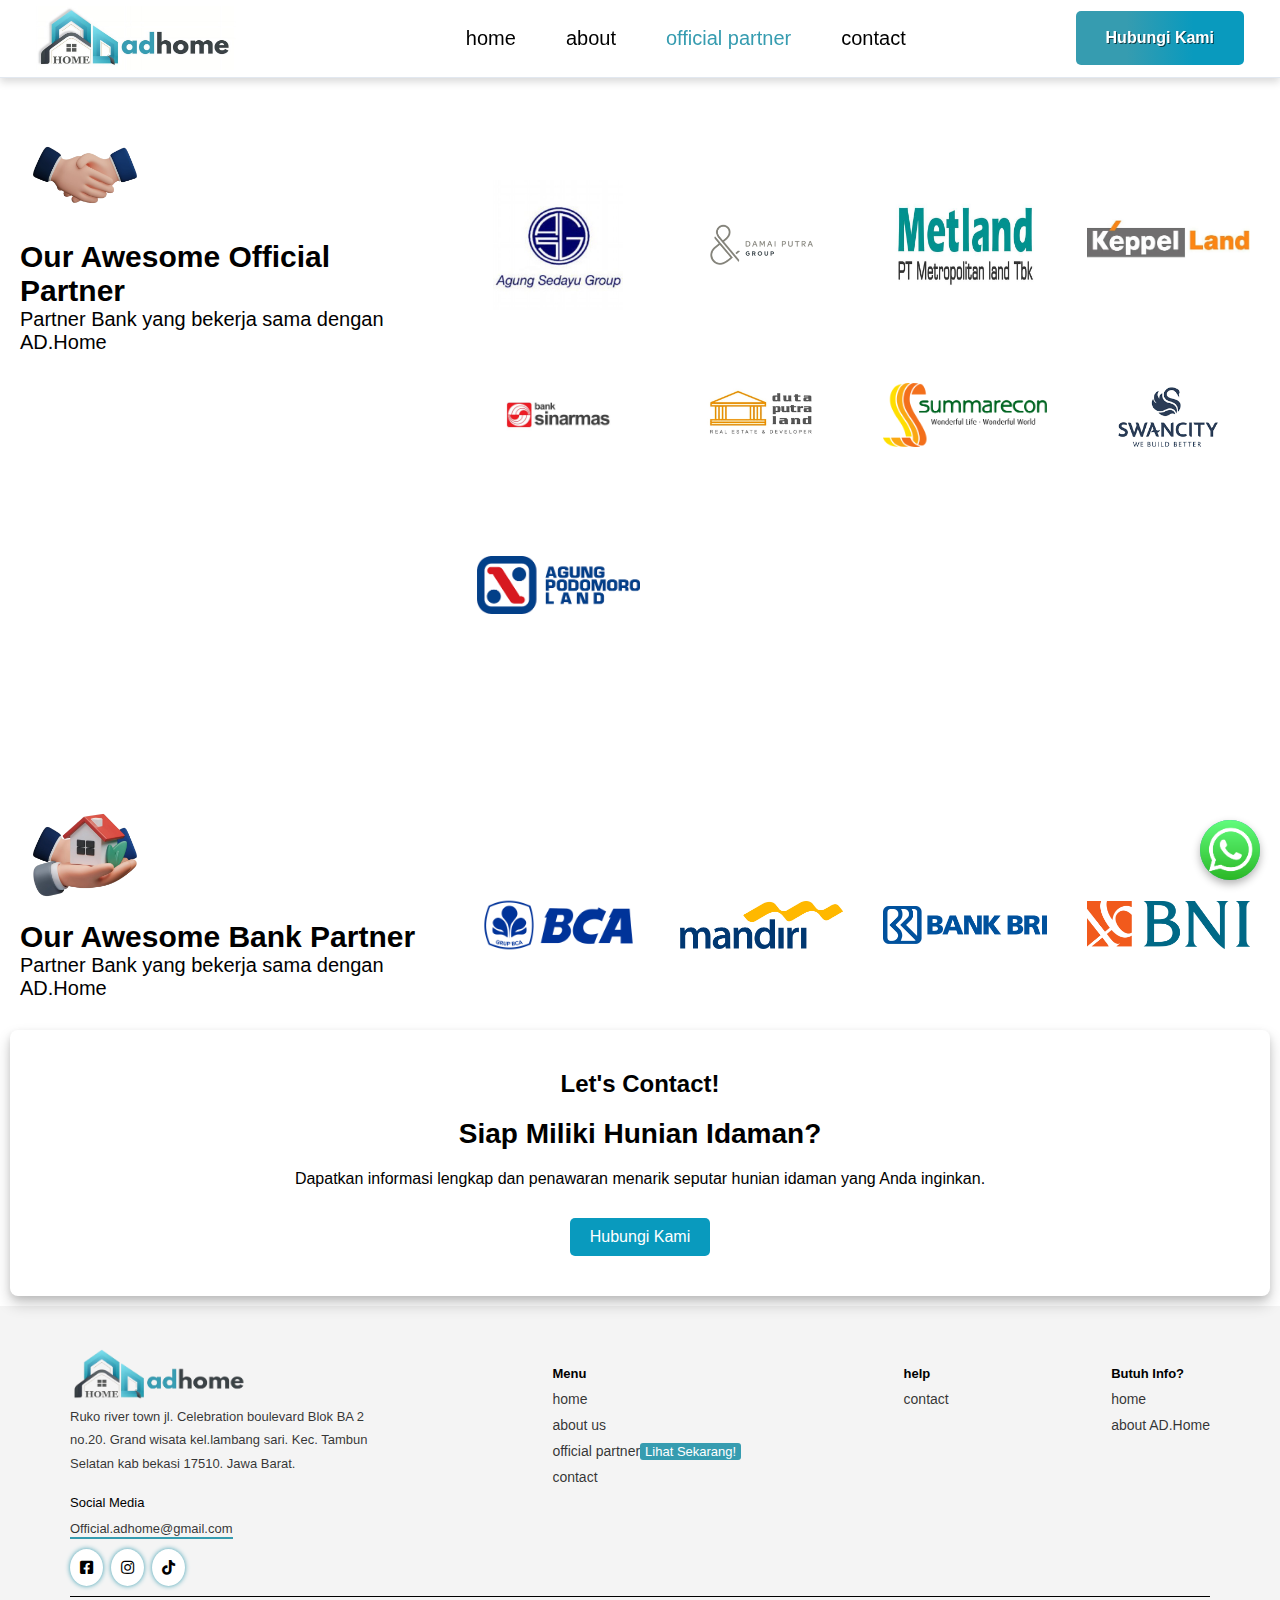
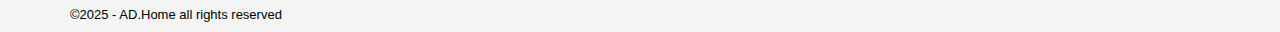
<file: official.html>
<!DOCTYPE html>
<html lang="en">

<head>
    <meta charset="UTF-8">
    <meta name="viewport" content="width=device-width, initial-scale=1.0">

    <title>official partner - adhome</title>
    <link rel="stylesheet" href="style.css">
    <link href="https://cdnjs.cloudflare.com/ajax/libs/font-awesome/5.15.4/css/all.min.css" rel="stylesheet">
    <style>
        section {
            padding: 2rem;
            font-family: 'poppins', sans-serif;
        }
        
        .partner-section {
            display: flex;
            flex-wrap: wrap;
            align-items: flex-start;
            gap: 20px;
            margin-top: 9rem;
            /* Jarak antar elemen */
        }
        
        .text-content {
            flex: 1;
            min-width: 300px;
            max-width: 400px;
            margin-right: 30px;
            /* Jarak antara teks dan gambar */
            text-align: left;
            font-size: 2em;
            /* Teks rata kiri */
        }
        
        .text-content .logo {
            width: 130px;
            /* Atur ukuran logo */
            height: auto;
            border-radius: 50%;
            display: block;
        }
        
        .image-grid {
            display: grid;
            flex: 2;
            grid-template-columns: repeat(4, 1fr);
            gap: 20px;
            /* Jarak antar gambar */
            flex-basis: 0;
            align-self: flex-start;
            /* Pastikan grid sejajar dengan teks */
            margin-top: 6rem;
            /* Tambahkan jarak vertikal antara teks dan grid */
        }
        
        .image-grid img {
            width: 100%;
            height: 150px;
            /* Tetapkan tinggi konsisten */
            object-fit: contain;
            /* Gambar akan di-scale untuk sesuai kontainer tanpa dipotong */
            background: white;
            padding: 10px;
            /* Tambahkan ruang di sekitar gambar */
        }
        
        @media (max-width: 768px) {
            .text-content .logo {
                margin-left: 1rem;
            }
            .partner-section {
                flex-direction: column;
                align-items: center;
                margin-top: 1.5rem;
            }
            .text-content {
                margin-right: 0;
                /* Menghilangkan jarak di layar kecil */
                margin-bottom: -80px;
                /* Tambahkan jarak bawah untuk responsif */
                max-width: none;
                text-align: center;
            }
            /* .text-content .logo {
                margin: 0 auto 15px;
                 Logo tetap rata tengah di layar kecil 
            } */
            .image-grid {
                grid-template-columns: repeat(3, 1fr);
                justify-content: center;
                /* Menempatkan grid di tengah */
            }
        }
        
        @media (max-width: 480px) {
            .image-grid {
                grid-template-columns: repeat(3, 1fr);
                justify-content: center;
                /* Menjaga grid tetap di tengah */
            }
        }
    </style>
</head>

<body>
    <header class="header">
        <nav class="navbar">
            <a href="#" class="nav-logo"><img src="logofix.jpg" alt=""></a>
            <ul class="nav-menu">
                <li class="nav-item">
                    <a href="index.html" class="nav-link">home</a>
                </li>
                <li class="nav-item">
                    <a href="about.html" class="nav-link">about</a>
                </li>
                <li class="nav-item">
                    <a href="official.html" class="nav-link" style="color: #369CB0;">official partner</a>
                </li>
                <li class="nav-item">
                    <a href="contact.html" class="nav-link">contact</a>
                </li>
            </ul>
            <a href="https://wa.me/62822133355?text=Halo adhome.co.id saya ingin bertyanya seputar AD.Home" class="action-btn">Hubungi Kami</a>
            <div class="hamburger">
                <span class="bar"></span>
                <span class="bar"></span>
                <span class="bar"></span>
            </div>
        </nav>
    </header>
    <!-- Breadcrumb -->

    <section class="partner-section">
        <div class="text-content">
            <img src="handi (2).png" alt="Logo" class="logo">
            <h2>Our Awesome Official Partner</h2>
            <p>Partner Bank yang bekerja sama dengan AD.Home</p>
        </div>
        <div class="image-grid">
            <img src="agung.jpg" alt="Logo 1">
            <img src="bank (1).webp" alt="Logo 1">
            <img src="bank (2).jpg" alt="Logo 1">
            <img src="bank (2).webp" alt="Logo 1">
            <img src="bank (3).jpg" alt="Logo 1">
            <img src="bank (5).png" alt="Logo 1">
            <img src="bank (7).png" alt="Logo 1">
            <img src="bank (8).png" alt="Logo 1">
            <img src="bank (9).png" alt="Logo 1">

        </div>
    </section>
    <section class="partner-section">
        <div class="text-content">
            <img src="handi (1).png" alt="Logo" class="logo">
            <h2>Our Awesome Bank Partner</h2>
            <p>Partner Bank yang bekerja sama dengan AD.Home</p>
        </div>
        <div class="image-grid">

            <img src="bca.png" alt="">
            <img src="mandiri.png" alt="">
            <img src="bri.png" alt="">
            <img src="bni.png" alt="">
        </div>
    </section>
    <section class="connect-section">
        <h2>Let&#39;s Contact!</h2>
        <h3>Siap Miliki Hunian Idaman?</h3>
        <p>
            Dapatkan informasi lengkap dan penawaran menarik seputar hunian idaman yang Anda inginkan.
        </p>
        <a href="contact.html" class="connect-button">
            Hubungi Kami
        </a>
    </section>
    <!-- footer section starts here  -->
    <footer>
        <section class="footer">
            <div class="container">
                <div class="detail">
                    <h3><img src="logor.png" alt=""></h3>
                    <p>Ruko river town jl. Celebration boulevard Blok BA 2 no.20. Grand wisata kel.lambang sari. Kec. Tambun Selatan kab bekasi 17510. Jawa Barat.</p>
                    <h5>Social Media </h5>
                    <a href="#">Official.adhome@gmail.com</a>
                    <!--  -->
                    <div class="social">
                        <a href="https://www.facebook.com/username" target="_blank" class="icon" title="Facebook">
                            <i class="fab fa-facebook-square"></i>
                        </a>
                        <a href="https://www.instagram.com/adhome.co.id?igsh=MWtjOTBvbWk1cnFtdA==" target="_blank" class="icon" title="Instagram">
                            <i class="fab fa-instagram"></i>
                        </a>
                        <a href="https://www.tiktok.com/@username" target="_blank" class="icon" title="TikTok">
                            <i class="fab fa-tiktok"></i>
                        </a>

                    </div>
                </div>
                <div class="about-us">
                    <h4>Menu</h4>
                    <li><a href="index.html">home</a></li>
                    <li><a href="about.html">about us</a></li>
                    <li><a href="official.html">official partner<span>Lihat Sekarang!</span></a></li>
                    <li><a href="contact.html">contact</a></li>
                </div>
                <div class="about-us">
                    <h4>help</h4>
                    <li><a href="#">contact</a></li>
                </div>
                <div class="about-us">
                    <h4>Butuh Info?</h4>
                    <li><a href="index.html">home</a></li>
                    <li><a href="about.html">about AD.Home</a></li>
                </div>
            </div>

            <div class="copyright">
                <div style="color: black; font-weight: 540; text-align: center;">
                    &copy;2025 - AD.Home all rights reserved
                </div>

            </div>
        </section>
    </footer>
    <a href="https://wa.me/62822133355?text=Halo adhome.co.id saya ingin bertyanya seputar AD.Home" class="whatsapp-float" target="_blank" title="Hubungi kami di WhatsApp">
        <div class="whatsapp-ripple"></div>
        <img src="iconwa.png" alt="WhatsApp">
    </a>
    <script src="script.js"></script>
</body>

</html>
</file>
<file: index.css>
/* featured section starts here  */

.featured {
    padding-top: 2rem;
    padding-bottom: 2rem;
}

.featured .gallery .box:first-child {
    border: 1px solid rgba(0, 0, 0, .3);
    box-shadow: 0 4px 6px rgba(0, 0, 0, 0.1), 0 2px 4px rgba(0, 0, 0, 0.2);
    padding: 2rem 1.5rem;
}

.featured .gallery .box:first-child h2 {
    margin-bottom: 1rem;
}

.featured .gallery .box:first-child p {
    margin-top: 10px;
    margin-bottom: 2rem;
    font-size: 1.5rem;
    color: #222;
    max-width: 50%;
    /* Membatasi lebar ke 100% dari kontainer induk */
    width: 100%;
    /* Memastikan p mengisi seluruh lebar yang tersedia */
    overflow-wrap: break-word;
    /* Memastikan teks yang panjang akan terputus dengan baik */
    word-wrap: break-word;
}

.featured .gallery .box:first-child a {
    position: absolute;
    bottom: 2rem;
    padding: 1rem 2rem;
    color: white;
    background: #369CB0;
    border-radius: 3rem;
    font-size: 1.3rem;
    font-weight: 400;
}

.featured .gallery .box:first-child a:hover {
    background: #369CB0;
}

.featured .gallery .box:first-child .image {
    width: 40%;
    position: absolute;
    bottom: -1rem;
    right: 2rem;
}

.featured .gallery .box .content {
    width: 100%;
    position: absolute;
    bottom: 0;
    left: 0;
    padding: 1.5rem 2rem;
}

.featured .gallery .box .content h2 {
    font-weight: 500;
    color: white;
}

.featured .gallery .box .content p {
    font-size: 2rem;
    color: white;
}

.featured .gallery .box .content .review-and-idr {
    display: flex;
    justify-content: space-between;
    align-items: center;
}

.featured .gallery .box .content .review-and-idr .review {
    font-size: 1.3rem;
    color: white;
}

.featured .gallery .box .content .review-and-idr .review i {
    color: #ffa600;
}

.featured .gallery .box .content .review-and-idr p {
    font-size: 1.3rem;
    text-transform: uppercase;
    font-weight: 500;
    color: white;
}


/* featured section ends here  */


/* destination section starts here  */

.destinations {
    width: 100%;
    padding-top: 4rem;
    padding-bottom: 4rem;
}

.destinations .container {
    width: 100%;
}

.destinations .container .container-box {
    width: 100%;
    display: flex;
    align-items: center;
    justify-content: space-between;
    gap: 1rem;
}

.destinations .container .container-box .heading {
    max-width: 30rem;
}

.destinations .container .container-box .content {
    max-width: 35rem;
}

.destinations .container .container-box .content p {
    line-height: 1.7;
    color: #666;
    margin-bottom: 1rem;
}

.destinations .container .container-box .content a {
    color: green;
    font-weight: 600;
}

.destinations .container .container-box .content a i {
    margin-left: .5rem;
}

.destinations .container .container-box .content a:hover i {
    margin-left: .1rem;
}

.gallery {
    margin-top: 4rem;
    width: 100%;
    display: flex;
    flex-wrap: wrap;
    gap: 1rem;
}

.gallery .box {
    height: 23rem;
    flex-grow: 1;
    overflow: hidden;
    border-radius: .8rem;
    position: relative;
}

.gallery .box img {
    width: 100%;
    height: 100%;
    object-fit: cover;
    object-position: center;
}

.gallery .box .text {
    position: absolute;
    bottom: 0;
    padding: 1.5rem 2rem;
    left: 0;
    z-index: 1;
}

.gallery .box .text h2 {
    font-size: 1.4rem;
    color: black;
    font-weight: 500;
}

.image {
    margin-bottom: 20px;
}


/* destination section ends here  */


/* article section starts here  */

.article {
    padding-top: 3rem;
    padding-bottom: 3rem;
    margin-top: 5rem;
}

.article .container {
    display: flex;
    flex-wrap: wrap;
    gap: 1.5rem;
    margin-top: 2rem;
}

.article .container .latest-article,
.article .container .more-article {
    width: 100%;
    flex: 1 0 350px;
}

.article .container .latest-article img {
    width: 100%;
    height: 28rem;
    border-radius: 1rem;
    object-fit: cover;
    object-position: center;
}

.article .container .latest-article p {
    margin: .8rem 0;
    color: #666;
}

.article .container .latest-article h3 {
    font-size: 1.6rem;
    font-weight: 600;
}

.article .container .latest-article .author {
    display: flex;
    align-items: center;
    gap: .7rem;
}

.article .container .latest-article .author img {
    width: 30px;
    height: 30px;
    border-radius: 3rem;
}

.article .container .latest-article .author p {
    font-size: 1.3rem;
}

.article .container .more-article {
    display: grid;
    gap: 1rem;
    overflow: hidden;
}

.article .container .more-article .box {
    display: flex;
    gap: 1.5rem;
    align-items: center;
}

.article .container .more-article .box img {
    width: 135px;
    height: 120px;
    object-fit: cover;
    object-position: center;
    border-radius: .5rem;
}

.article .container .more-article .text h3 {
    font-size: 1.6rem;
    font-weight: 600;
    color: black;
}

.article .container .more-article .text li {
    margin-top: .3rem;
    list-style: none;
    color: #333;
    font-size: 1.5rem;
}

@media (max-width: 910px) {
    .destinations .container .container-box {
        flex-direction: column;
        align-items: flex-start;
    }
}

@media (max-width: 767px) {
    .featured .gallery .box:first-child p {
        max-width: 100%;
        font-size: 1.3rem;
    }
    .article .container .more-article .text li {
        margin-top: .3rem;
        list-style: none;
        color: #333;
        font-size: 1.4rem;
    }
    .destinations .container .container-box .content {
        font-size: .8rem;
    }
    .feedback .container p {
        font-size: 1rem;
    }
}

@media (max-width: 457px) {
    .article .container .latest-article,
    .article .container .more-article {
        width: 100%;
        flex: 1 0 250px;
    }
    .article .container .more-article .box img {
        width: 100px;
        height: 85px;
    }
    .article .container .more-article .text h3 {
        font-size: 1.4rem;
    }
}


/* article section ends here  */
</file>
<file: style.css>
@import url('https://fonts.googleapis.com/css2?family=Roboto:ital,wght@0,500;1,400&display=swap');
* {
    margin: 0;
    padding: 0;
    box-sizing: border-box;
}

body {
    background-color: white;
}

html {
    font-size: 62.5%;
    font-family: 'Poppins', sans-serif;
}

li {
    list-style: none;
}

a {
    text-decoration: none;
}

.header {
    position: fixed;
    font-family: 'Poppins', sans-serif;
    /* Membuat header tetap di atas saat scroll */
    top: 0;
    /* Posisi di bagian atas */
    left: 0;
    width: 100%;
    /* Meluas secara penuh */
    z-index: 1000;
    /* Agar berada di atas elemen lain */
    border-bottom: 1px solid #E2E8F0;
    box-shadow: 0 4px 8px rgba(0, 0, 0, 0.15);
    background-color: white;
    font-weight: 600;
    line-height: 0.9;
    /* Pastikan memiliki warna latar */
}

.navbar {
    display: flex;
    justify-content: space-between;
    align-items: center;
    padding: .6rem .6rem;
    z-index: 1000;
    position: relative;
}

.hamburger {
    display: none;
}

.hamburger {
    background: linear-gradient(270deg, #036E89, #369CB0);
    /* Warna latar belakang biru */
    padding: 3px 5px;
    /* Beri sedikit ruang untuk garis-garis */
    border-radius: 5px;
    /* Tambahkan border-radius untuk sudut yang lembut */
    cursor: pointer;
    display: none;
    box-shadow: 0 4px 6px rgba(0, 0, 0, 0.1), 0 2px 4px rgba(0, 0, 0, 0.2);
}

.bar {
    display: block;
    width: 24px;
    height: 3px;
    margin: 5px auto;
    -webkit-transition: all 0.3s ease-in-out;
    transition: all 0.3s ease-in-out;
    /* background-color: #101010; */
    background-color: white;
}

.nav-menu {
    display: flex;
    justify-content: space-between;
    align-items: center;
}

.nav-item {
    margin-left: 5rem;
}

.nav-item a {
    font-family: 'Poppins', sans-serif;
    font-weight: 500;
    line-height: .8;
}

.nav-link {
    font-family: 'Poppins', sans-serif;
    font-weight: 600;
    line-height: 1;
    /* font-size: 1.6rem; */
    font-size: 2rem;
    font-weight: 400;
    /* color: #475569; */
    color: black;
    /* change */
}

.nav-link:hover {
    color: #369CB0;
}

.nav-logo img {
    text-decoration: none;
    width: 200px;
    /* Ukuran logo, sesuaikan jika perlu */
    height: auto;
    margin-right: 10px;
    margin-left: 30px;
    /* Memberikan jarak antara logo dan teks */
}

.action-btn {
    background: linear-gradient(270deg, #099abe 30%, #369CB0 70%);
    /* Latar awal gradasi */
    color: white;
    /* Warna teks */
    padding: 20px 30px;
    /* Spasi di dalam tombol */
    border-radius: 5px;
    /* Membuat sudut melengkung */
    font-size: 1.6rem;
    text-shadow: 1px 1px 0 rgba(0, 0, 0, 0.6);
    /* Ukuran font */
    font-weight: bold;
    /* Membuat teks tebal */
    text-decoration: none;
    /* Menghilangkan underline */
    /* Margin kiri */
    margin-right: 30px;
    /* Margin kanan */
    /* Efek transisi untuk hover */
    /* Border transparan */
    display: inline-block;
    /* Agar tombol terlihat rapi */
    text-align: center;
    /* Pusatkan teks */
    cursor: pointer;
    /* Ubah kursor menjadi pointer */
}

.action-btn:hover {
    background: white;
    /* Pastikan seluruh properti background diganti */
    color: #369CB0;
    /* Teks berubah menjadi biru */
    border: 2px solid #369CB0;
    text-shadow: none;
}

@media only screen and (max-width: 768px) {
    header {
        padding: 0.5rem;
        box-shadow: none;
        margin-top: -0.7rem;
        padding-top: 0.7rem;
        left: 0;
        right: 0;
    }
    .action-btn {
        padding: 12px 14px;
        font-size: 1.3rem;
        margin: 0;
        margin-right: -5rem;
        margin-left: 0;
    }
    .nav-logo img {
        width: 120px;
        height: auto;
        margin: 0;
    }
    .nav-menu {
        position: fixed;
        left: -100%;
        top: 5rem;
        flex-direction: column;
        /* background-color: #fff; */
        background-color: white;
        width: 100%;
        transition: 0.3s;
        text-align: left;
        box-shadow: 0 8px 15px rgba(0, 0, 0, 0.03);
    }
    .nav-link {
        color: black;
    }
    .nav-menu.active {
        left: 0;
    }
    .nav-item {
        margin: 1rem 0;
        width: 100%;
        text-align: left;
        margin-left: 20px;
        padding-bottom: 8px;
        border-bottom: none;
        line-height: 1;
    }
    .nav-menu.active .nav-item {
        border-bottom: 2px solid rgba(0, 0, 0, 0.025);
        /* Garis bawah hitam */
    }
    .hamburger {
        display: block;
        cursor: pointer;
    }
    .hamburger.active .bar:nth-child(2) {
        opacity: 0;
    }
    .hamburger.active .bar:nth-child(1) {
        transform: translateY(8px) rotate(45deg);
    }
    .hamburger.active .bar:nth-child(3) {
        transform: translateY(-8px) rotate(-45deg);
    }
}

@media only screen and (max-width: 768px) {
    .action-btn {
        margin-left: 5rem;
    }
}

.connect-section {
    background-color: rgba(255, 255, 255, 0.1);
    padding: 40px;
    border-radius: 8px;
    text-align: center;
    color: black;
    margin: 1rem;
    box-shadow: 0 8px 15px rgba(0, 0, 0, 0.2), 0 3px 6px rgba(0, 0, 0, 0.1);
    position: relative;
    /* Tetap gunakan ini agar elemen bisa diposisikan dengan z-index */
    z-index: 1;
    /* Ubah nilai z-index menjadi positif, atau hapus jika tidak diperlukan */
}

.connect-section h2 {
    font-size: 24px;
    margin-bottom: 20px;
}

.connect-section h3 {
    font-size: 28px;
    font-weight: bold;
    margin-bottom: 20px;
}

.connect-section p {
    font-size: 16px;
    margin-bottom: 30px;
}

.connect-button {
    background-color: #099abe;
    color: white;
    padding: 10px 20px;
    border-radius: 5px;
    text-decoration: none;
    font-size: 16px;
    display: inline-block;
}


/* nav akhir */


/* Property Card End */


/* footer section starts here  */

footer {
    width: 100%;
}

footer .footer {
    background: #F4F4F4;
    padding: 6rem 7rem;
    padding-bottom: 1rem;
}

footer .footer .container {
    display: flex;
    justify-content: space-between;
    padding-bottom: 1rem;
    border-bottom: 1px solid black;
    gap: 2rem;
}

footer .footer .container .detail {
    max-width: 32rem;
}

footer .footer .container .detail h3 img {
    width: 180px;
    height: auto;
    margin-top: -2rem;
}

footer .footer .container .detail p {
    font-size: 1.3rem;
    line-height: 1.8;
    color: rgba(0, 0, 0, 0.8);
    margin-bottom: 2rem;
}

footer .footer .container .detail h5 {
    font-size: 1.3rem;
    font-weight: 400;
    color: black;
    margin-bottom: 1rem;
}

footer .footer .container .detail a {
    color: rgba(0, 0, 0, 0.8);
    font-size: 1.3rem;
    border-bottom: 2px solid #369CB0;
    padding: 1px 0;
    display: inline-block;
}

footer .footer .container .detail .social {
    display: flex;
    gap: .8rem;
    margin-top: 1rem;
    font-size: 1.5rem;
}

footer .footer .container .detail .social a {
    box-shadow: 0 0 5px #369CB0;
    background-color: white;
    /* Bayangan biru */
    border-radius: 50%;
    /* Membuat ikon berbentuk lingkaran */
    padding: 10px;
    border: none;
    font-size: 1.5rem;
    color: black;
}

footer .footer .container h4 {
    font-size: 1.3rem;
    font-weight: 700;
    margin-bottom: .5rem;
    color: black;
}

footer .footer .container li {
    list-style: none;
    margin-top: 1rem;
}

footer .footer .container a {
    color: rgba(0, 0, 0, 0.8);
    font-size: 1.4rem;
}

footer .footer .container a:hover {
    color: black;
}

footer .footer .container span {
    color: white;
    background: #369CB0;
    font-size: 1.3rem;
    padding: .1rem .5rem;
    border-radius: .3rem;
    font-weight: 500;
}

footer .footer .copyright {
    display: flex;
    justify-content: space-between;
    margin-top: 1rem;
    font-size: 1.3rem;
    color: rgba(0, 0, 0, 0.8);
    text-align: center;
}

footer .footer .copyright a {
    color: rgba(0, 0, 0, 0.8);
    margin-left: 1rem;
    text-align: center;
}

@media (max-width: 1020px) {
    footer .footer {
        padding: 2rem;
    }
}

@media (max-width: 910px) {
    footer .footer .container {
        flex-direction: column;
    }
}

.whatsapp-float {
    position: fixed;
    width: 60px;
    height: 60px;
    bottom: 20px;
    right: 20px;
    z-index: 100;
}

.whatsapp-float img {
    width: 100%;
    height: 100%;
    border-radius: 50%;
    box-shadow: 0 4px 8px rgba(0, 0, 0, 0.3);
    position: relative;
    z-index: 2;
}

.whatsapp-ripple {
    position: absolute;
    width: 100%;
    height: 100%;
    top: 0;
    left: 0;
    border-radius: 50%;
    background: #369CB0;
    /* Warna hijau WhatsApp */
    animation: ripple 2s infinite;
    z-index: 1;
}

@keyframes ripple {
    0% {
        transform: scale(1);
        opacity: 0.6;
    }
    50% {
        transform: scale(1.5);
        opacity: 0.3;
    }
    100% {
        transform: scale(2);
        opacity: 0;
    }
}
</file>
